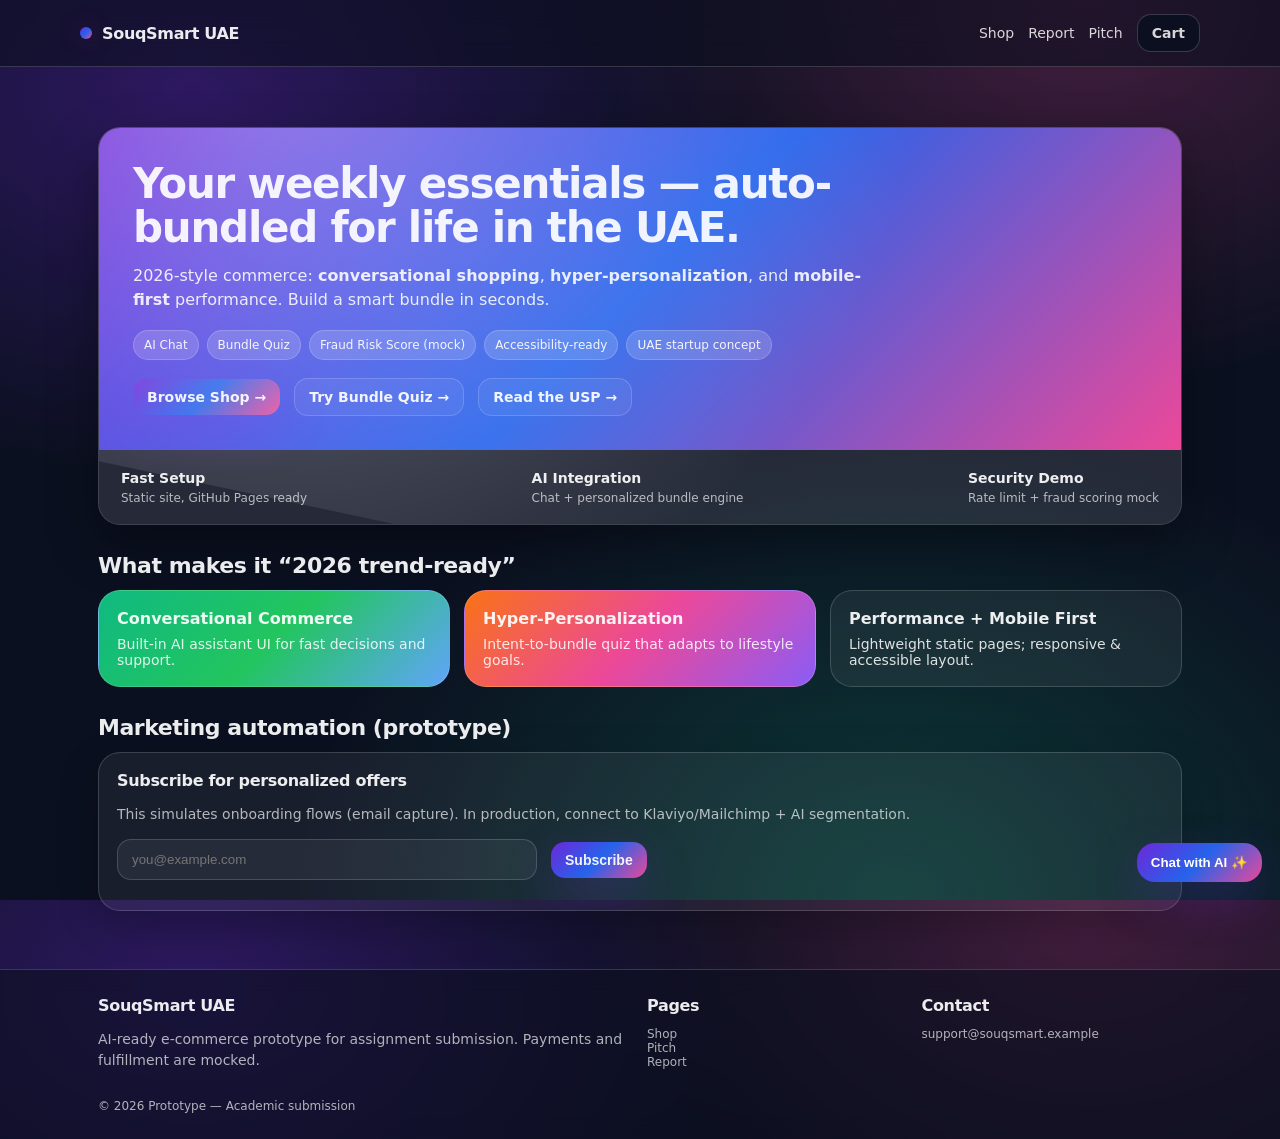
<file: index.html>
<!doctype html>
<html lang="en">
<head>
  <meta charset="utf-8" />
  <meta name="viewport" content="width=device-width,initial-scale=1" />
  <title>SouqSmart UAE — AI-ready E-commerce Prototype</title>
  <meta name="description" content="Modern, colorful, AI-ready e-commerce prototype (2026 trends) with chatbot + bundle quiz + checkout mock." />
  <link rel="stylesheet" href="assets/css/styles.css" />
</head>
<body>
  <!-- NAV -->
  <header class="nav">
    <div class="container navInner">
      <a class="brand" href="index.html" aria-label="SouqSmart Home">
        <span class="dot"></span>
        <span>SouqSmart UAE</span>
      </a>

      <nav class="navLinks" aria-label="Primary">
        <a href="products.html">Shop</a>
        <a href="report.html">Report</a>
        <a href="pitch.html">Pitch</a>
        <a class="btn btnPrimary" href="cart.html">Cart <span id="cartBadge" class="badge" style="display:none">0</span></a>
      </nav>

      <button id="burger" class="btn burger" aria-label="Open menu" aria-expanded="false">Menu</button>
    </div>

    <div id="mobileNav" class="container mobileNav" aria-label="Mobile">
      <a href="products.html">Shop</a>
      <a href="report.html">Report</a>
      <a href="pitch.html">Pitch</a>
      <a href="cart.html">Cart</a>
    </div>
  </header>

  <!-- HERO -->
  <section class="hero">
    <div class="container">
      <div class="heroCard">
        <div class="heroTop">
          <div class="heroContent">
            <h1 class="h1">Your weekly essentials — auto-bundled for life in the UAE.</h1>
            <p class="sub">
              2026-style commerce: <b>conversational shopping</b>, <b>hyper-personalization</b>, and
              <b>mobile-first</b> performance. Build a smart bundle in seconds.
            </p>
            <div class="pills" aria-label="Highlights">
              <span class="pill">AI Chat</span>
              <span class="pill">Bundle Quiz</span>
              <span class="pill">Fraud Risk Score (mock)</span>
              <span class="pill">Accessibility-ready</span>
              <span class="pill">UAE startup concept</span>
            </div>

            <div class="row" style="margin-top:18px;flex-wrap:wrap">
              <a class="btn btnGradient" href="products.html">Browse Shop →</a>
              <a class="btn" href="products.html#quiz">Try Bundle Quiz →</a>
              <a class="btn" href="pitch.html">Read the USP →</a>
            </div>
          </div>
        </div>

        <div class="heroBottom">
          <div class="kpi">
            <div>
              <strong>Fast Setup</strong><br />
              <span>Static site, GitHub Pages ready</span>
            </div>
          </div>
          <div class="kpi">
            <div>
              <strong>AI Integration</strong><br />
              <span>Chat + personalized bundle engine</span>
            </div>
          </div>
          <div class="kpi">
            <div>
              <strong>Security Demo</strong><br />
              <span>Rate limit + fraud scoring mock</span>
            </div>
          </div>
        </div>
      </div>

      <h2 class="sectionTitle">What makes it “2026 trend-ready”</h2>
      <div class="grid">
        <div class="col-4 feature featureGrad">
          <strong>Conversational Commerce</strong>
          <p>Built-in AI assistant UI for fast decisions and support.</p>
        </div>
        <div class="col-4 feature featureGrad2">
          <strong>Hyper-Personalization</strong>
          <p>Intent-to-bundle quiz that adapts to lifestyle goals.</p>
        </div>
        <div class="col-4 feature">
          <strong>Performance + Mobile First</strong>
          <p>Lightweight static pages; responsive & accessible layout.</p>
        </div>
      </div>

      <h2 class="sectionTitle">Marketing automation (prototype)</h2>
      <div class="card">
        <div class="cardPad">
          <p class="cardTitle">Subscribe for personalized offers</p>
          <p class="muted">This simulates onboarding flows (email capture). In production, connect to Klaviyo/Mailchimp + AI segmentation.</p>
          <div class="row" style="margin-top:12px;flex-wrap:wrap">
            <input id="newsEmail" class="input" style="max-width:420px" placeholder="you@example.com" aria-label="Email for newsletter" />
            <button id="newsBtn" class="btn btnGradient">Subscribe</button>
          </div>
          <p id="newsMsg" class="small" style="margin-top:10px"></p>
        </div>
      </div>
    </div>
  </section>

  <!-- CHAT WIDGET -->
  <button id="chatOpen" class="chatOpen" aria-label="Open chat" aria-expanded="false">Chat with AI ✨</button>
  <div id="chatPanel" class="chatPanel" role="dialog" aria-label="SouqSmart AI Chat">
    <div class="chatHeader">
      <strong>SouqSmart AI</strong>
      <button id="chatClose" aria-label="Close chat">Close</button>
    </div>
    <div id="chatMessages" class="chatMessages" aria-live="polite"></div>
    <div class="chatInputRow">
      <input id="chatInput" class="input" placeholder="e.g., Dubai, wellness, premium..." aria-label="Chat input" />
      <button id="chatSend" class="btn btnPrimary">Send</button>
    </div>
    <div class="small" style="padding:0 12px 12px">
      Prototype AI (rules) + security rate limit demo.
    </div>
  </div>

  <!-- FOOTER -->
  <footer class="footer">
    <div class="container grid">
      <div class="col-6">
        <p class="cardTitle">SouqSmart UAE</p>
        <p class="muted">AI-ready e-commerce prototype for assignment submission. Payments and fulfillment are mocked.</p>
      </div>
      <div class="col-3">
        <p class="cardTitle">Pages</p>
        <p class="small"><a href="products.html">Shop</a><br/><a href="pitch.html">Pitch</a><br/><a href="report.html">Report</a></p>
      </div>
      <div class="col-3">
        <p class="cardTitle">Contact</p>
        <p class="small">support@souqsmart.example</p>
      </div>
      <div class="col-12 small">© 2026 Prototype — Academic submission</div>
    </div>
  </footer>

  <script src="assets/js/products-data.js"></script>
  <script src="assets/js/app.js"></script>
  <script src="assets/js/ai.js"></script>
  <script>
    document.addEventListener("DOMContentLoaded", () => {
      initChatWidget();

      const btn = document.querySelector("#newsBtn");
      const email = document.querySelector("#newsEmail");
      const msg = document.querySelector("#newsMsg");

      btn.addEventListener("click", () => {
        const v = email.value.trim();
        if (!v.includes("@")) {
          msg.textContent = "Please enter a valid email.";
          return;
        }
        subscribeNewsletter(v);
        track("newsletter_subscribe", { email: v });
        msg.textContent = "Subscribed ✓ (prototype). In production this triggers a welcome flow.";
        email.value = "";
      });
    });
  </script>
</body>
</html>
</file>
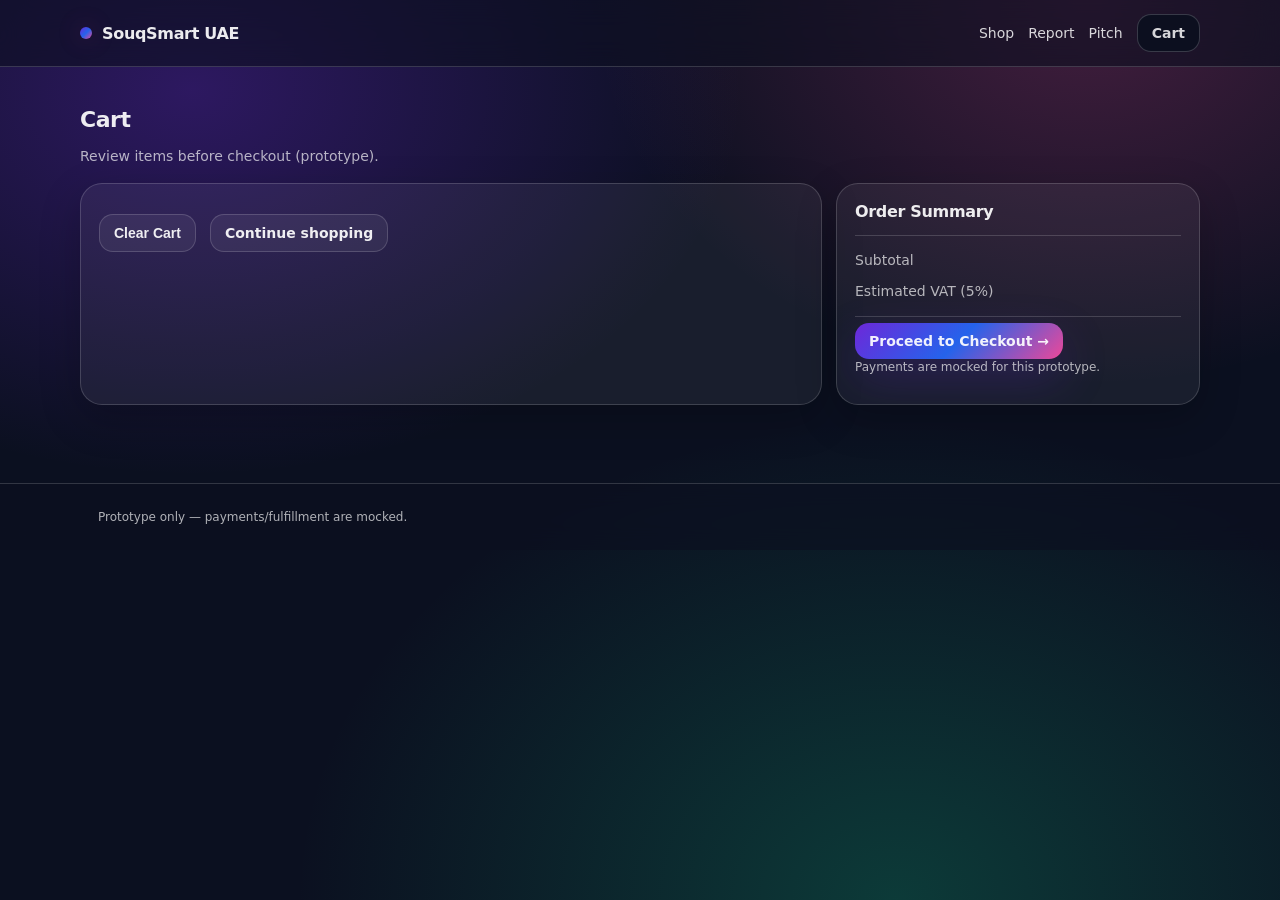
<file: cart.html>
<!doctype html>
<html lang="en">
<head>
  <meta charset="utf-8" />
  <meta name="viewport" content="width=device-width,initial-scale=1" />
  <title>Cart — SouqSmart UAE</title>
  <link rel="stylesheet" href="assets/css/styles.css" />
</head>
<body>
  <header class="nav">
    <div class="container navInner">
      <a class="brand" href="index.html"><span class="dot"></span><span>SouqSmart UAE</span></a>
      <nav class="navLinks">
        <a href="products.html">Shop</a>
        <a href="report.html">Report</a>
        <a href="pitch.html">Pitch</a>
        <a class="btn btnPrimary" href="cart.html">Cart <span id="cartBadge" class="badge" style="display:none">0</span></a>
      </nav>
      <button id="burger" class="btn burger" aria-label="Open menu" aria-expanded="false">Menu</button>
    </div>
    <div id="mobileNav" class="container mobileNav">
      <a href="products.html">Shop</a>
      <a href="report.html">Report</a>
      <a href="pitch.html">Pitch</a>
      <a href="cart.html">Cart</a>
    </div>
  </header>

  <main class="container" style="padding:22px 0 40px">
    <h1 class="sectionTitle" style="margin-top:18px">Cart</h1>
    <p class="muted">Review items before checkout (prototype).</p>

    <div class="grid" style="margin-top:16px">
      <div class="col-8 card">
        <div class="cardPad">
          <div id="cartItems"></div>
          <div class="row" style="margin-top:12px;flex-wrap:wrap">
            <button id="clearCart" class="btn">Clear Cart</button>
            <a class="btn" href="products.html">Continue shopping</a>
          </div>
        </div>
      </div>

      <div class="col-4 card">
        <div class="cardPad">
          <p class="cardTitle">Order Summary</p>
          <div class="hr"></div>
          <div class="row" style="justify-content:space-between">
            <span class="muted">Subtotal</span>
            <strong id="subTotal"></strong>
          </div>
          <div class="row" style="justify-content:space-between;margin-top:10px">
            <span class="muted">Estimated VAT (5%)</span>
            <strong id="vat"></strong>
          </div>
          <div class="hr"></div>
          <a id="checkoutBtn" class="btn btnGradient" href="checkout.html">Proceed to Checkout →</a>
          <p class="small" style="margin-top:10px">Payments are mocked for this prototype.</p>
        </div>
      </div>
    </div>
  </main>

  <footer class="footer">
    <div class="container grid">
      <div class="col-12 small">Prototype only — payments/fulfillment are mocked.</div>
    </div>
  </footer>

  <script src="assets/js/products-data.js"></script>
  <script src="assets/js/app.js"></script>
  <script>
    document.addEventListener("DOMContentLoaded", () => {
      const products = window.SOUQSMART_PRODUCTS;
      const itemsDiv = document.querySelector("#cartItems");

      function render(){
        const cart = loadCart();
        if (cart.length === 0){
          itemsDiv.innerHTML = `
            <div class="card" style="background:rgba(255,255,255,.05)">
              <div class="cardPad">
                <p class="muted">Your cart is empty.</p>
                <a class="btn btnGradient" href="products.html">Shop products →</a>
              </div>
            </div>
          `;
          $("#checkoutBtn").style.opacity = .45;
          $("#checkoutBtn").style.pointerEvents = "none";
        } else {
          $("#checkoutBtn").style.opacity = 1;
          $("#checkoutBtn").style.pointerEvents = "auto";

          itemsDiv.innerHTML = cart.map(ci => {
            const p = products.find(x=>x.id===ci.id);
            if (!p) return "";
            return `
              <div class="card" style="background:rgba(255,255,255,.05);margin-bottom:12px">
                <div class="cardPad">
                  <div class="row" style="justify-content:space-between;align-items:flex-start">
                    <div>
                      <p class="cardTitle">${p.name}</p>
                      <p class="muted">${formatAED(p.price)} × ${ci.qty}</p>
                    </div>
                    <button class="btn" data-remove="${p.id}">Remove</button>
                  </div>
                </div>
              </div>
            `;
          }).join("");

          $$$("[data-remove]").forEach(btn => {
            btn.addEventListener("click", () => {
              removeFromCart(btn.getAttribute("data-remove"));
              track("remove_from_cart", { id: btn.getAttribute("data-remove") });
              render();
            });
          });
        }

        const total = cartTotal(products);
        $("#subTotal").textContent = formatAED(total);
        $("#vat").textContent = formatAED(total * 0.05);
      }

      $("#clearCart").addEventListener("click", () => {
        clearCart();
        track("clear_cart");
        render();
      });

      render();
    });
  </script>
</body>
</html>
</file>
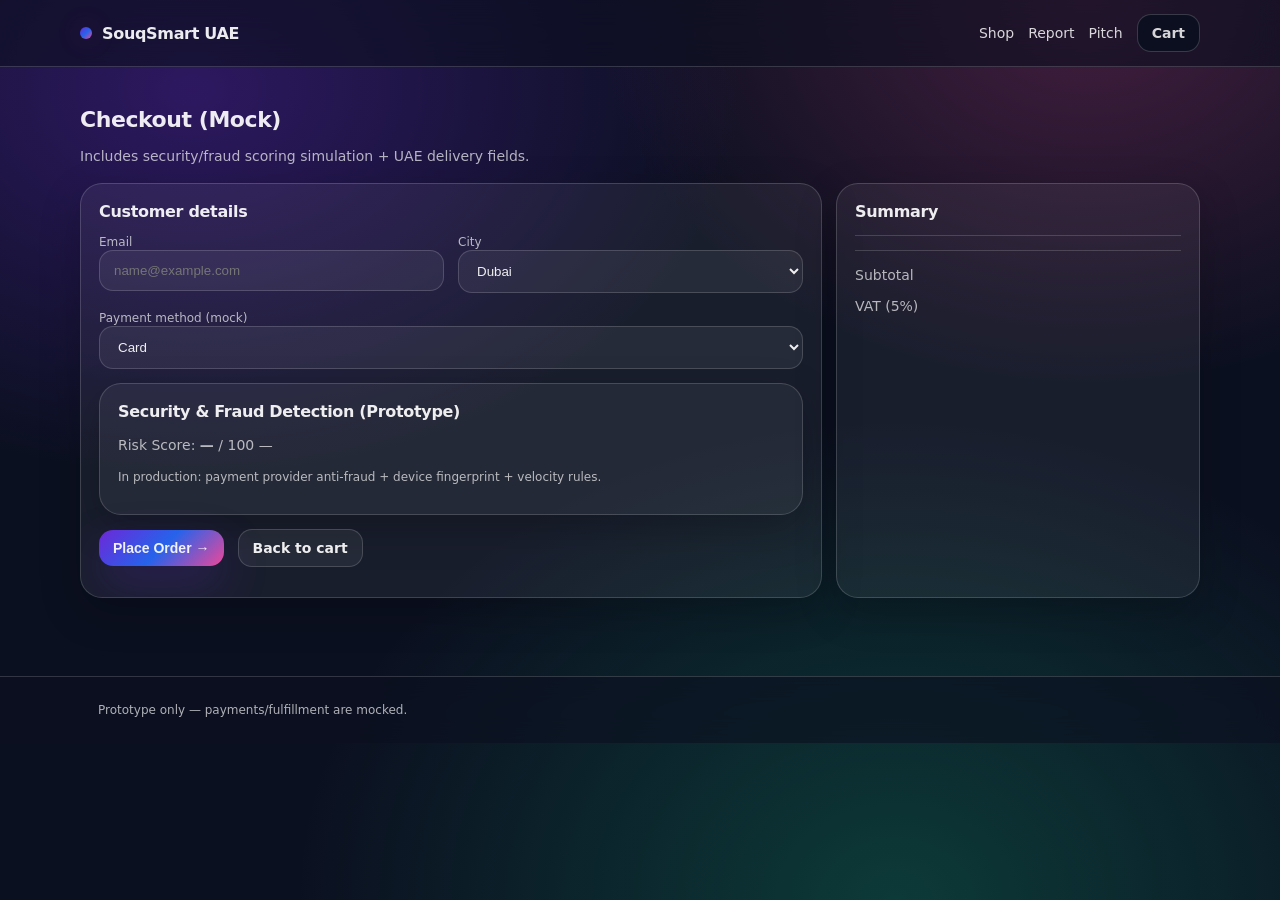
<file: checkout.html>
<!doctype html>
<html lang="en">
<head>
  <meta charset="utf-8" />
  <meta name="viewport" content="width=device-width,initial-scale=1" />
  <title>Checkout — SouqSmart UAE</title>
  <link rel="stylesheet" href="assets/css/styles.css" />
</head>
<body>
  <header class="nav">
    <div class="container navInner">
      <a class="brand" href="index.html"><span class="dot"></span><span>SouqSmart UAE</span></a>
      <nav class="navLinks">
        <a href="products.html">Shop</a>
        <a href="report.html">Report</a>
        <a href="pitch.html">Pitch</a>
        <a class="btn btnPrimary" href="cart.html">Cart <span id="cartBadge" class="badge" style="display:none">0</span></a>
      </nav>
      <button id="burger" class="btn burger" aria-label="Open menu" aria-expanded="false">Menu</button>
    </div>
    <div id="mobileNav" class="container mobileNav">
      <a href="products.html">Shop</a>
      <a href="report.html">Report</a>
      <a href="pitch.html">Pitch</a>
      <a href="cart.html">Cart</a>
    </div>
  </header>

  <main class="container" style="padding:22px 0 40px">
    <h1 class="sectionTitle" style="margin-top:18px">Checkout (Mock)</h1>
    <p class="muted">Includes security/fraud scoring simulation + UAE delivery fields.</p>

    <div class="grid" style="margin-top:16px">
      <div class="col-8 card">
        <div class="cardPad">
          <p class="cardTitle">Customer details</p>
          <div class="grid" style="margin-top:10px">
            <div class="col-6">
              <label class="small">Email</label>
              <input id="cEmail" class="input" placeholder="name@example.com" />
            </div>
            <div class="col-6">
              <label class="small">City</label>
              <select id="cCity">
                <option>Dubai</option>
                <option>Abu Dhabi</option>
                <option>Sharjah</option>
                <option>Ajman</option>
                <option>Ras Al Khaimah</option>
              </select>
            </div>
            <div class="col-12">
              <label class="small">Payment method (mock)</label>
              <select id="cPay">
                <option>Card</option>
                <option>Apple Pay</option>
                <option>Cash on Delivery</option>
              </select>
            </div>
          </div>

          <div class="card" style="margin-top:14px;background:rgba(255,255,255,.05)">
            <div class="cardPad">
              <p class="cardTitle">Security & Fraud Detection (Prototype)</p>
              <p class="muted">Risk Score: <b id="riskScore">—</b> / 100 — <span id="riskLabel"></span></p>
              <p class="small">In production: payment provider anti-fraud + device fingerprint + velocity rules.</p>
            </div>
          </div>

          <div class="row" style="margin-top:14px;flex-wrap:wrap">
            <button id="placeOrder" class="btn btnGradient">Place Order →</button>
            <a class="btn" href="cart.html">Back to cart</a>
          </div>

          <p id="orderMsg" class="small" style="margin-top:10px"></p>
        </div>
      </div>

      <div class="col-4 card">
        <div class="cardPad">
          <p class="cardTitle">Summary</p>
          <div class="hr"></div>
          <div id="summaryItems" class="small"></div>
          <div class="hr"></div>
          <div class="row" style="justify-content:space-between">
            <span class="muted">Subtotal</span><strong id="sumTotal"></strong>
          </div>
          <div class="row" style="justify-content:space-between;margin-top:10px">
            <span class="muted">VAT (5%)</span><strong id="sumVat"></strong>
          </div>
        </div>
      </div>
    </div>
  </main>

  <footer class="footer">
    <div class="container grid">
      <div class="col-12 small">Prototype only — payments/fulfillment are mocked.</div>
    </div>
  </footer>

  <script src="assets/js/products-data.js"></script>
  <script src="assets/js/app.js"></script>
  <script>
    function fraudScore({ email, city, totalAED }) {
      let score = 10;
      if (!email.includes("@")) score += 30;
      if (totalAED > 400) score += 20;
      if (city.toLowerCase().includes("dubai")) score -= 5;
      score = Math.max(0, Math.min(100, score));

      const label = score >= 60 ? "High risk — require extra verification"
        : score >= 30 ? "Medium risk — monitor"
        : "Low risk";

      return { score, label };
    }

    document.addEventListener("DOMContentLoaded", () => {
      const products = window.SOUQSMART_PRODUCTS;
      const cart = loadCart();
      if (cart.length === 0) {
        $("#orderMsg").textContent = "Cart is empty. Please add products first.";
        $("#placeOrder").disabled = true;
        $("#placeOrder").style.opacity = .5;
      }

      // summary
      $("#summaryItems").innerHTML = cart.map(ci=>{
        const p = products.find(x=>x.id===ci.id);
        if (!p) return "";
        return `<div style="display:flex;justify-content:space-between;margin-bottom:8px">
          <span>${p.name} × ${ci.qty}</span>
          <span><b>${formatAED(p.price * ci.qty)}</b></span>
        </div>`;
      }).join("");

      const total = cartTotal(products);
      $("#sumTotal").textContent = formatAED(total);
      $("#sumVat").textContent = formatAED(total * 0.05);

      function updateRisk(){
        const email = $("#cEmail").value.trim();
        const city = $("#cCity").value;
        const r = fraudScore({ email, city, totalAED: total });
        $("#riskScore").textContent = r.score;
        $("#riskLabel").textContent = r.label;
      }

      $("#cEmail").addEventListener("input", updateRisk);
      $("#cCity").addEventListener("change", updateRisk);
      updateRisk();

      $("#placeOrder").addEventListener("click", () => {
        const email = $("#cEmail").value.trim();
        if (!email.includes("@")) {
          $("#orderMsg").textContent = "Please enter a valid email to place order.";
          return;
        }
        track("place_order", { email, total });
        clearCart();
        $("#orderMsg").textContent = "Order placed ✓ (prototype). In production: email confirmation + fulfillment.";
        toast("Order placed ✓");
        setTimeout(()=>location.href="index.html", 1200);
      });
    });
  </script>
</body>
</html>
</file>
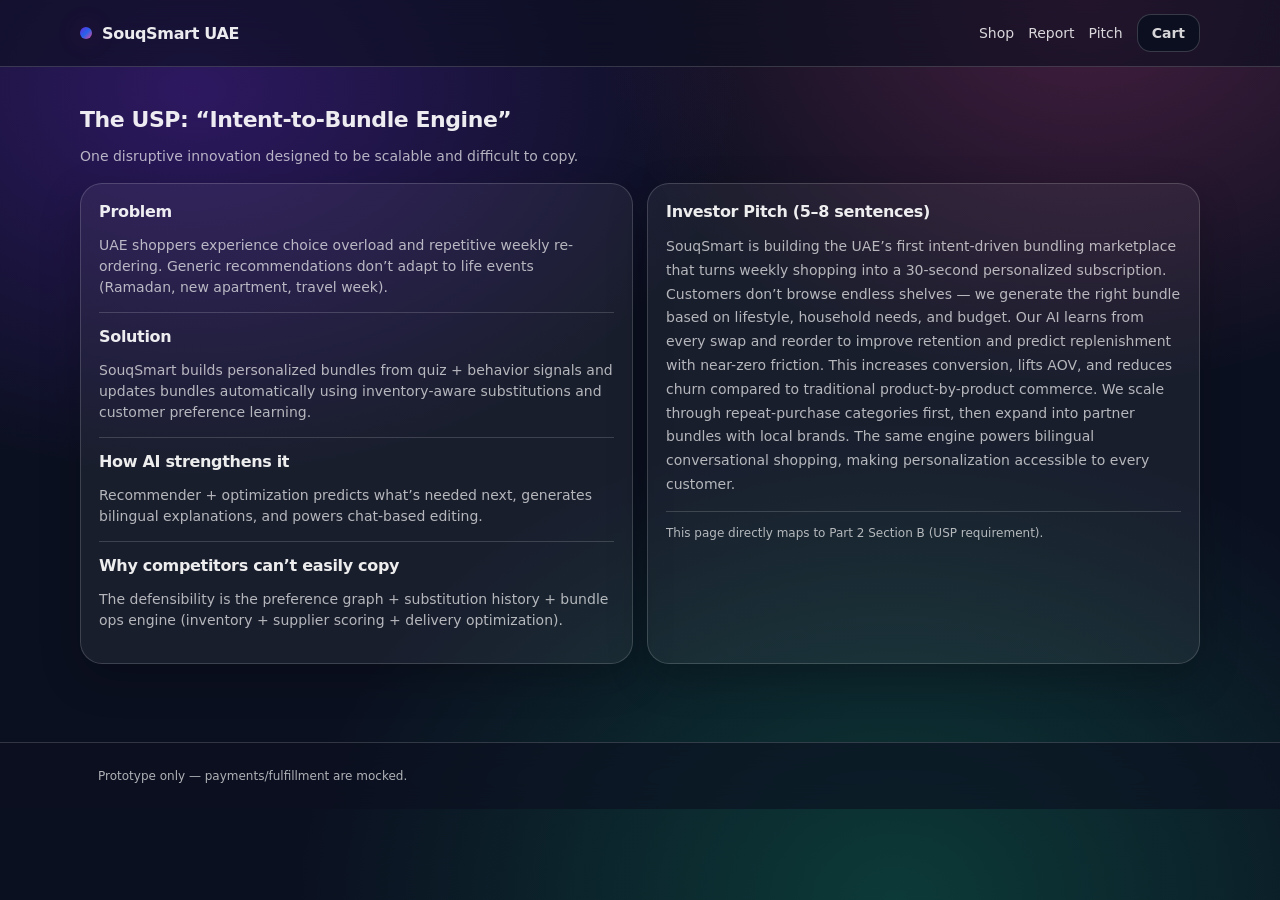
<file: pitch.html>
<!doctype html>
<html lang="en">
<head>
  <meta charset="utf-8" />
  <meta name="viewport" content="width=device-width,initial-scale=1" />
  <title>Pitch — SouqSmart UAE</title>
  <link rel="stylesheet" href="assets/css/styles.css" />
</head>
<body>
  <header class="nav">
    <div class="container navInner">
      <a class="brand" href="index.html"><span class="dot"></span><span>SouqSmart UAE</span></a>
      <nav class="navLinks">
        <a href="products.html">Shop</a>
        <a href="report.html">Report</a>
        <a href="pitch.html">Pitch</a>
        <a class="btn btnPrimary" href="cart.html">Cart <span id="cartBadge" class="badge" style="display:none">0</span></a>
      </nav>
      <button id="burger" class="btn burger" aria-label="Open menu" aria-expanded="false">Menu</button>
    </div>
    <div id="mobileNav" class="container mobileNav">
      <a href="products.html">Shop</a>
      <a href="report.html">Report</a>
      <a href="pitch.html">Pitch</a>
      <a href="cart.html">Cart</a>
    </div>
  </header>

  <main class="container" style="padding:22px 0 40px">
    <h1 class="sectionTitle" style="margin-top:18px">The USP: “Intent-to-Bundle Engine”</h1>
    <p class="muted">One disruptive innovation designed to be scalable and difficult to copy.</p>

    <div class="grid" style="margin-top:16px">
      <div class="col-6 card">
        <div class="cardPad">
          <p class="cardTitle">Problem</p>
          <p class="muted">
            UAE shoppers experience choice overload and repetitive weekly re-ordering.
            Generic recommendations don’t adapt to life events (Ramadan, new apartment, travel week).
          </p>

          <div class="hr"></div>
          <p class="cardTitle">Solution</p>
          <p class="muted">
            SouqSmart builds personalized bundles from quiz + behavior signals and updates bundles automatically
            using inventory-aware substitutions and customer preference learning.
          </p>

          <div class="hr"></div>
          <p class="cardTitle">How AI strengthens it</p>
          <p class="muted">
            Recommender + optimization predicts what’s needed next, generates bilingual explanations, and powers chat-based editing.
          </p>

          <div class="hr"></div>
          <p class="cardTitle">Why competitors can’t easily copy</p>
          <p class="muted">
            The defensibility is the preference graph + substitution history + bundle ops engine (inventory + supplier scoring + delivery optimization).
          </p>
        </div>
      </div>

      <div class="col-6 card">
        <div class="cardPad">
          <p class="cardTitle">Investor Pitch (5–8 sentences)</p>
          <p class="muted" style="line-height:1.7">
            SouqSmart is building the UAE’s first intent-driven bundling marketplace that turns weekly shopping
            into a 30-second personalized subscription. Customers don’t browse endless shelves — we generate the right
            bundle based on lifestyle, household needs, and budget. Our AI learns from every swap and reorder to improve retention
            and predict replenishment with near-zero friction. This increases conversion, lifts AOV, and reduces churn compared to
            traditional product-by-product commerce. We scale through repeat-purchase categories first, then expand into partner bundles
            with local brands. The same engine powers bilingual conversational shopping, making personalization accessible to every customer.
          </p>

          <div class="hr"></div>
          <p class="small">
            This page directly maps to Part 2 Section B (USP requirement).
          </p>
        </div>
      </div>
    </div>
  </main>

  <footer class="footer">
    <div class="container grid">
      <div class="col-12 small">Prototype only — payments/fulfillment are mocked.</div>
    </div>
  </footer>

  <script src="assets/js/app.js"></script>
</body>
</html>
</file>
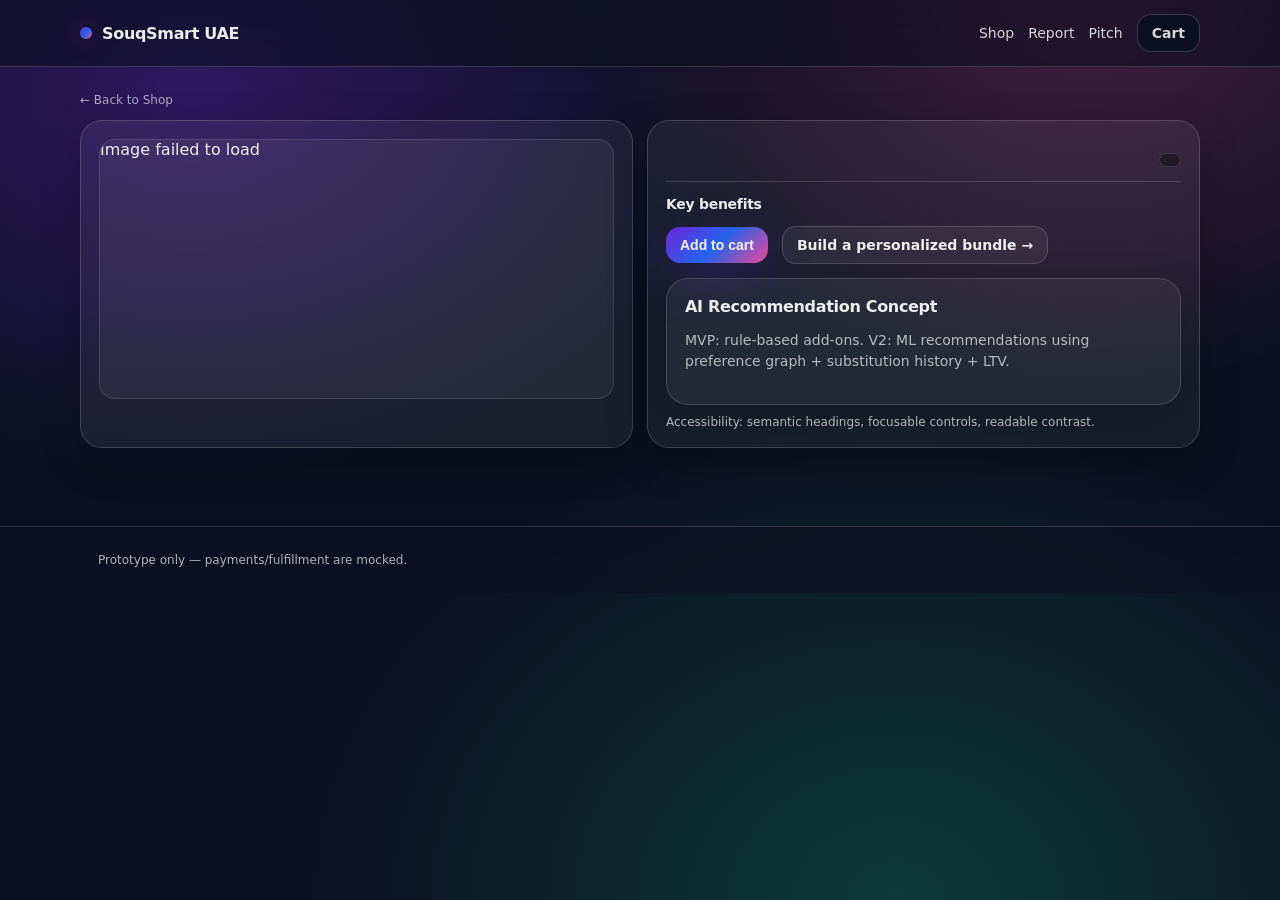
<file: product.html>
<!doctype html>
<html lang="en">
<head>
  <meta charset="utf-8" />
  <meta name="viewport" content="width=device-width,initial-scale=1" />
  <title>Product — SouqSmart UAE</title>
  <link rel="stylesheet" href="assets/css/styles.css" />
</head>
<body>
  <header class="nav">
    <div class="container navInner">
      <a class="brand" href="index.html"><span class="dot"></span><span>SouqSmart UAE</span></a>
      <nav class="navLinks">
        <a href="products.html">Shop</a>
        <a href="report.html">Report</a>
        <a href="pitch.html">Pitch</a>
        <a class="btn btnPrimary" href="cart.html">Cart <span id="cartBadge" class="badge" style="display:none">0</span></a>
      </nav>
      <button id="burger" class="btn burger" aria-label="Open menu" aria-expanded="false">Menu</button>
    </div>
    <div id="mobileNav" class="container mobileNav">
      <a href="products.html">Shop</a>
      <a href="report.html">Report</a>
      <a href="pitch.html">Pitch</a>
      <a href="cart.html">Cart</a>
    </div>
  </header>

  <main class="container" style="padding:22px 0 40px">
    <a class="small" href="products.html" style="opacity:.9">← Back to Shop</a>

    <div class="grid" style="margin-top:12px">
      <div class="col-6 card">
        <div class="cardPad">
          <!-- ✅ IMAGE FIXED -->
          <div class="productImg" style="height:260px; overflow:hidden">
            <img
              id="pImage"
              src=""
              alt=""
              style="width:100%;height:100%;object-fit:cover;display:block"
              onerror="this.style.display='none'; this.parentElement.textContent='Image failed to load';"
            />
          </div>

          <div id="pTags" class="tagRow"></div>
        </div>
      </div>

      <div class="col-6 card">
        <div class="cardPad">
          <h1 id="pName" class="cardTitle" style="font-size:26px;margin:0"></h1>
          <p id="pDesc" class="muted" style="margin-top:10px"></p>

          <div class="row" style="margin-top:12px;justify-content:space-between;flex-wrap:wrap">
            <strong id="pPrice"></strong>
            <span id="pDelivery" class="tag"></span>
          </div>

          <div class="hr"></div>
          <p class="cardTitle" style="font-size:14px">Key benefits</p>
          <ul id="pBullets" class="muted" style="padding-left:18px;margin:10px 0 0"></ul>

          <div class="row" style="margin-top:14px;flex-wrap:wrap">
            <button id="addBtn" class="btn btnGradient">Add to cart</button>
            <a class="btn" href="products.html#quiz">Build a personalized bundle →</a>
          </div>

          <div class="card" style="margin-top:14px;background:rgba(255,255,255,.05)">
            <div class="cardPad">
              <p class="cardTitle">AI Recommendation Concept</p>
              <p class="muted">
                MVP: rule-based add-ons. V2: ML recommendations using preference graph + substitution history + LTV.
              </p>
            </div>
          </div>

          <div class="small" style="margin-top:10px">
            Accessibility: semantic headings, focusable controls, readable contrast.
          </div>
        </div>
      </div>
    </div>
  </main>

  <footer class="footer">
    <div class="container grid">
      <div class="col-12 small">Prototype only — payments/fulfillment are mocked.</div>
    </div>
  </footer>

  <script src="assets/js/products-data.js"></script>
  <script src="assets/js/app.js"></script>
  <script>
    document.addEventListener("DOMContentLoaded", () => {
      const id = getParam("id");
      const products = window.SOUQSMART_PRODUCTS;
      const p = products.find(x => x.id === id) || products[0];

      $("#pName").textContent = p.name;
      $("#pDesc").textContent = p.description;
      $("#pPrice").textContent = formatAED(p.price);
      $("#pDelivery").textContent = p.delivery;

      // ✅ NEW: show image on page load
      const img = document.getElementById("pImage");
      img.src = p.image;
      img.alt = p.name;

      $("#pBullets").innerHTML = p.bullets.map(b=>`<li>${b}</li>`).join("");
      $("#pTags").innerHTML = `
        ${p.tags.map(t=>`<span class="tag">${t}</span>`).join("")}
        <span class="tag tagAI">AI: ${p.aiHint}</span>
      `;

      $("#addBtn").addEventListener("click", () => {
        addToCart(p.id, 1);
        track("add_to_cart", { id: p.id });
      });

      track("view_product", { id: p.id });
    });
  </script>
</body>
</html>
</file>
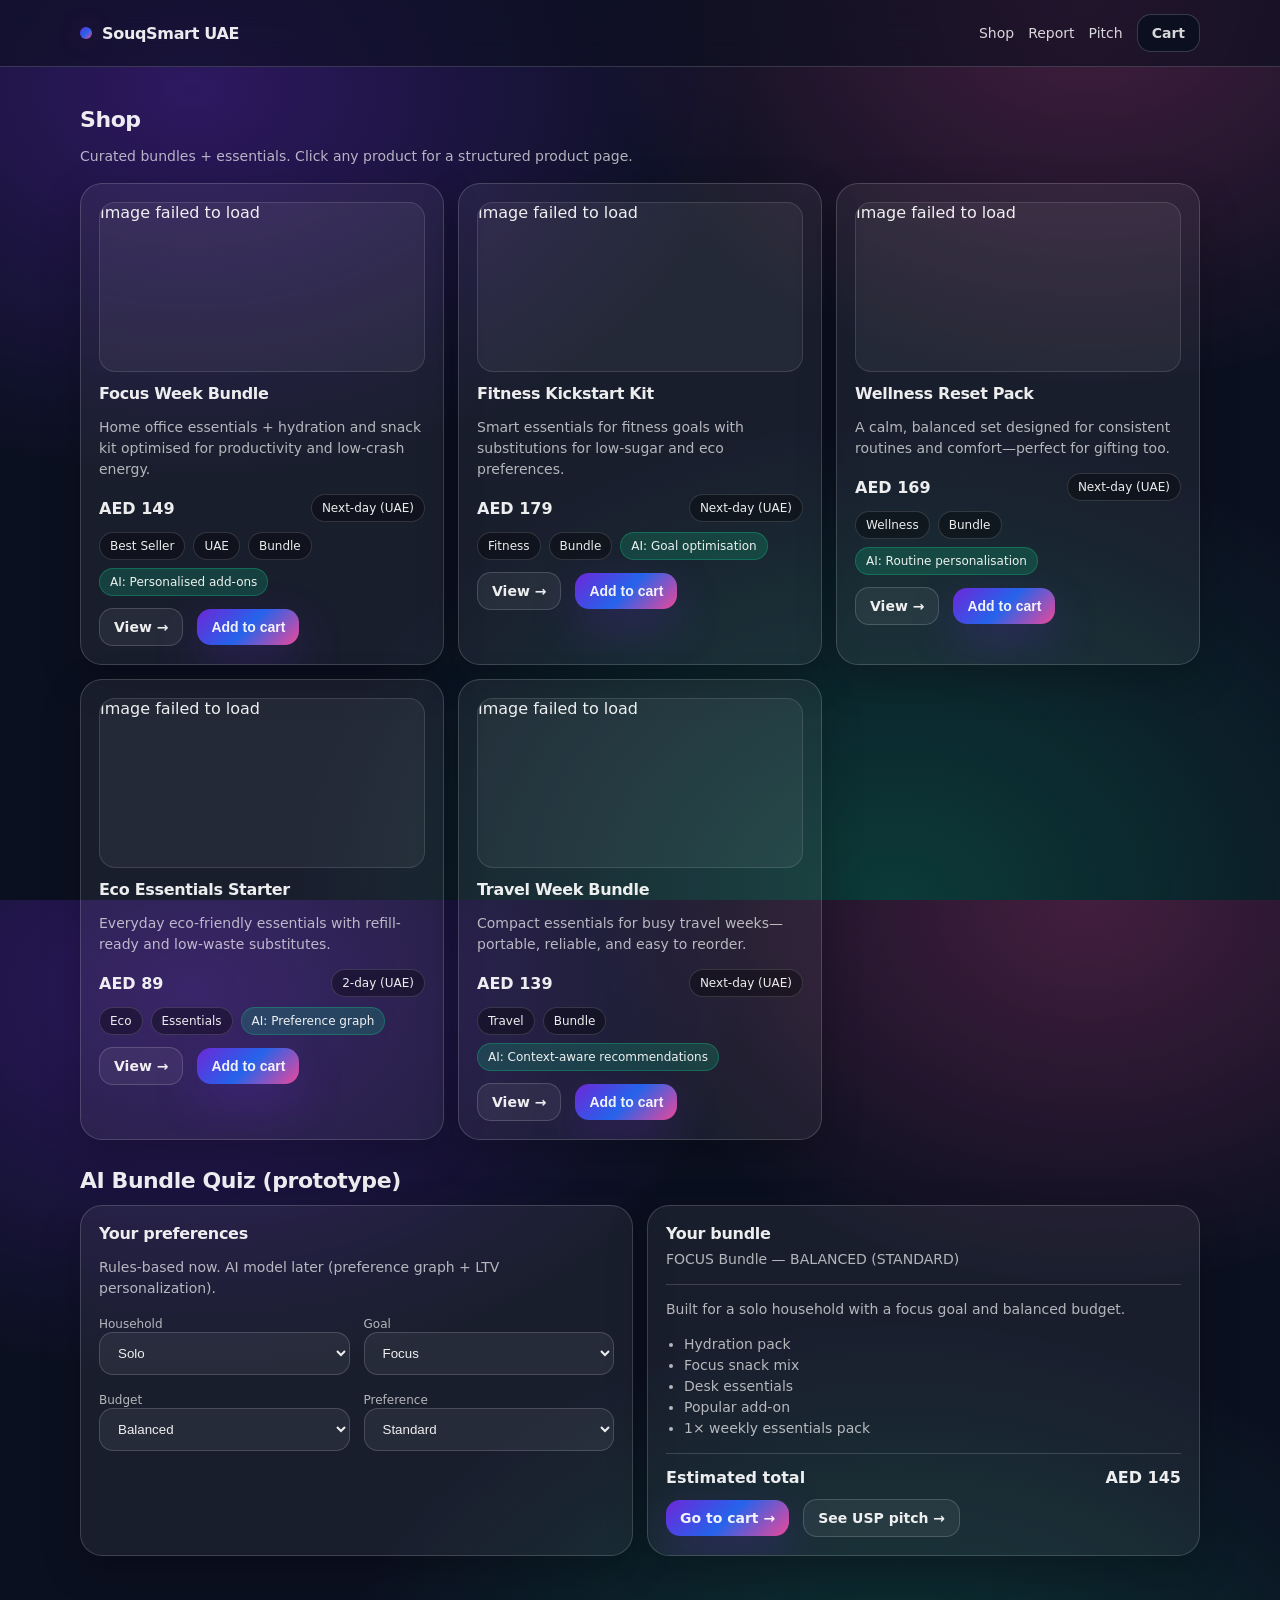
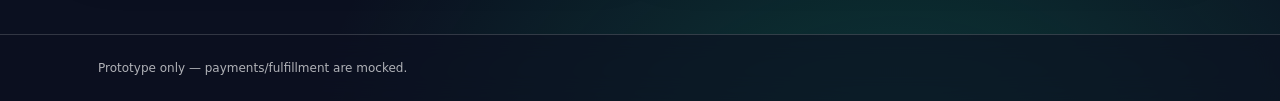
<file: products.html>
<!doctype html>
<html lang="en">
<head>
  <meta charset="utf-8" />
  <meta name="viewport" content="width=device-width,initial-scale=1" />
  <title>Shop — SouqSmart UAE</title>
  <link rel="stylesheet" href="assets/css/styles.css" />
</head>
<body>
  <header class="nav">
    <div class="container navInner">
      <a class="brand" href="index.html"><span class="dot"></span><span>SouqSmart UAE</span></a>
      <nav class="navLinks" aria-label="Primary">
        <a href="products.html">Shop</a>
        <a href="report.html">Report</a>
        <a href="pitch.html">Pitch</a>
        <a class="btn btnPrimary" href="cart.html">Cart <span id="cartBadge" class="badge" style="display:none">0</span></a>
      </nav>
      <button id="burger" class="btn burger" aria-label="Open menu" aria-expanded="false">Menu</button>
    </div>
    <div id="mobileNav" class="container mobileNav">
      <a href="products.html">Shop</a>
      <a href="report.html">Report</a>
      <a href="pitch.html">Pitch</a>
      <a href="cart.html">Cart</a>
    </div>
  </header>

  <main class="container" style="padding:22px 0 40px">
    <h1 class="sectionTitle" style="margin-top:18px">Shop</h1>
    <p class="muted">Curated bundles + essentials. Click any product for a structured product page.</p>

    <div id="productsGrid" class="productGrid" style="margin-top:16px"></div>

    <h2 id="quiz" class="sectionTitle">AI Bundle Quiz (prototype)</h2>
    <div class="grid">
      <div class="col-6 card">
        <div class="cardPad">
          <p class="cardTitle">Your preferences</p>
          <p class="muted">Rules-based now. AI model later (preference graph + LTV personalization).</p>

          <div class="grid" style="margin-top:12px">
            <div class="col-6">
              <label class="small">Household</label>
              <select id="qHousehold">
                <option value="solo">Solo</option>
                <option value="couple">Couple</option>
                <option value="family">Family</option>
              </select>
            </div>
            <div class="col-6">
              <label class="small">Goal</label>
              <select id="qGoal">
                <option value="focus">Focus</option>
                <option value="fitness">Fitness</option>
                <option value="wellness">Wellness</option>
                <option value="travel">Travel week</option>
              </select>
            </div>
            <div class="col-6">
              <label class="small">Budget</label>
              <select id="qBudget">
                <option value="value">Value</option>
                <option value="balanced" selected>Balanced</option>
                <option value="premium">Premium</option>
              </select>
            </div>
            <div class="col-6">
              <label class="small">Preference</label>
              <select id="qPref">
                <option value="standard" selected>Standard</option>
                <option value="eco">Eco-friendly</option>
                <option value="low_sugar">Low sugar</option>
              </select>
            </div>
          </div>
        </div>
      </div>

      <div class="col-6 card">
        <div class="cardPad">
          <p class="cardTitle">Your bundle</p>
          <p id="bundleName" class="muted" style="margin-top:6px"></p>
          <div class="hr"></div>
          <p id="bundleReason" class="muted"></p>
          <ul id="bundleItems" class="muted" style="margin:10px 0 0; padding-left:18px"></ul>
          <div class="hr"></div>
          <div class="row" style="justify-content:space-between">
            <strong>Estimated total</strong>
            <strong id="bundleTotal"></strong>
          </div>
          <div class="row" style="margin-top:12px; flex-wrap:wrap">
            <a class="btn btnGradient" href="cart.html">Go to cart →</a>
            <a class="btn" href="pitch.html">See USP pitch →</a>
          </div>
        </div>
      </div>
    </div>
  </main>

  <footer class="footer">
    <div class="container grid">
      <div class="col-12 small">Prototype only — payments/fulfillment are mocked.</div>
    </div>
  </footer>

  <script src="assets/js/products-data.js"></script>
  <script src="assets/js/app.js"></script>
  <script src="assets/js/ai.js"></script>
  <script>
    document.addEventListener("DOMContentLoaded", () => {
      const products = window.SOUQSMART_PRODUCTS;

      const grid = document.querySelector("#productsGrid");
      grid.innerHTML = products.map(p => `
        <div class="productCard card">
          <div class="cardPad">
            <!-- ✅ IMAGE ADDED -->
            <div class="productImg" style="height:170px; overflow:hidden">
              <img
                src="${p.image}"
                alt="${p.name}"
                loading="lazy"
                style="width:100%;height:100%;object-fit:cover;display:block"
                onerror="this.style.display='none'; this.parentElement.textContent='Image failed to load';"
              />
            </div>

            <div style="margin-top:12px">
              <p class="cardTitle">${p.name}</p>
              <p class="muted">${p.description}</p>

              <div class="row" style="justify-content:space-between;margin-top:10px">
                <strong>${formatAED(p.price)}</strong>
                <span class="tag">${p.delivery}</span>
              </div>

              <div class="tagRow">
                ${p.tags.slice(0,3).map(t=>`<span class="tag">${t}</span>`).join("")}
                <span class="tag tagAI">AI: ${p.aiHint}</span>
              </div>

              <div class="row" style="margin-top:12px;flex-wrap:wrap">
                <a class="btn" href="product.html?id=${encodeURIComponent(p.id)}">View →</a>
                <button class="btn btnGradient" data-add="${p.id}">Add to cart</button>
              </div>
            </div>
          </div>
        </div>
      `).join("");

      $$$("[data-add]").forEach(btn => {
        btn.addEventListener("click", () => {
          addToCart(btn.getAttribute("data-add"), 1);
          track("add_to_cart", { id: btn.getAttribute("data-add") });
        });
      });

      // Quiz
      const qHouse = document.querySelector("#qHousehold");
      const qGoal = document.querySelector("#qGoal");
      const qBudget = document.querySelector("#qBudget");
      const qPref = document.querySelector("#qPref");

      function updateBundle(){
        const state = {
          household: qHouse.value,
          goal: qGoal.value,
          budget: qBudget.value,
          preference: qPref.value
        };
        const bundle = buildBundleFromQuiz(state);
        document.querySelector("#bundleName").textContent = bundle.name;
        document.querySelector("#bundleReason").textContent = bundle.reason;
        document.querySelector("#bundleItems").innerHTML = bundle.items.map(x=>`<li>${x}</li>`).join("");
        document.querySelector("#bundleTotal").textContent = formatAED(bundle.estimatedAED);
        track("bundle_quiz_update", state);
      }
      [qHouse,qGoal,qBudget,qPref].forEach(el => el.addEventListener("change", updateBundle));
      updateBundle();
    });
  </script>
</body>
</html>
</file>
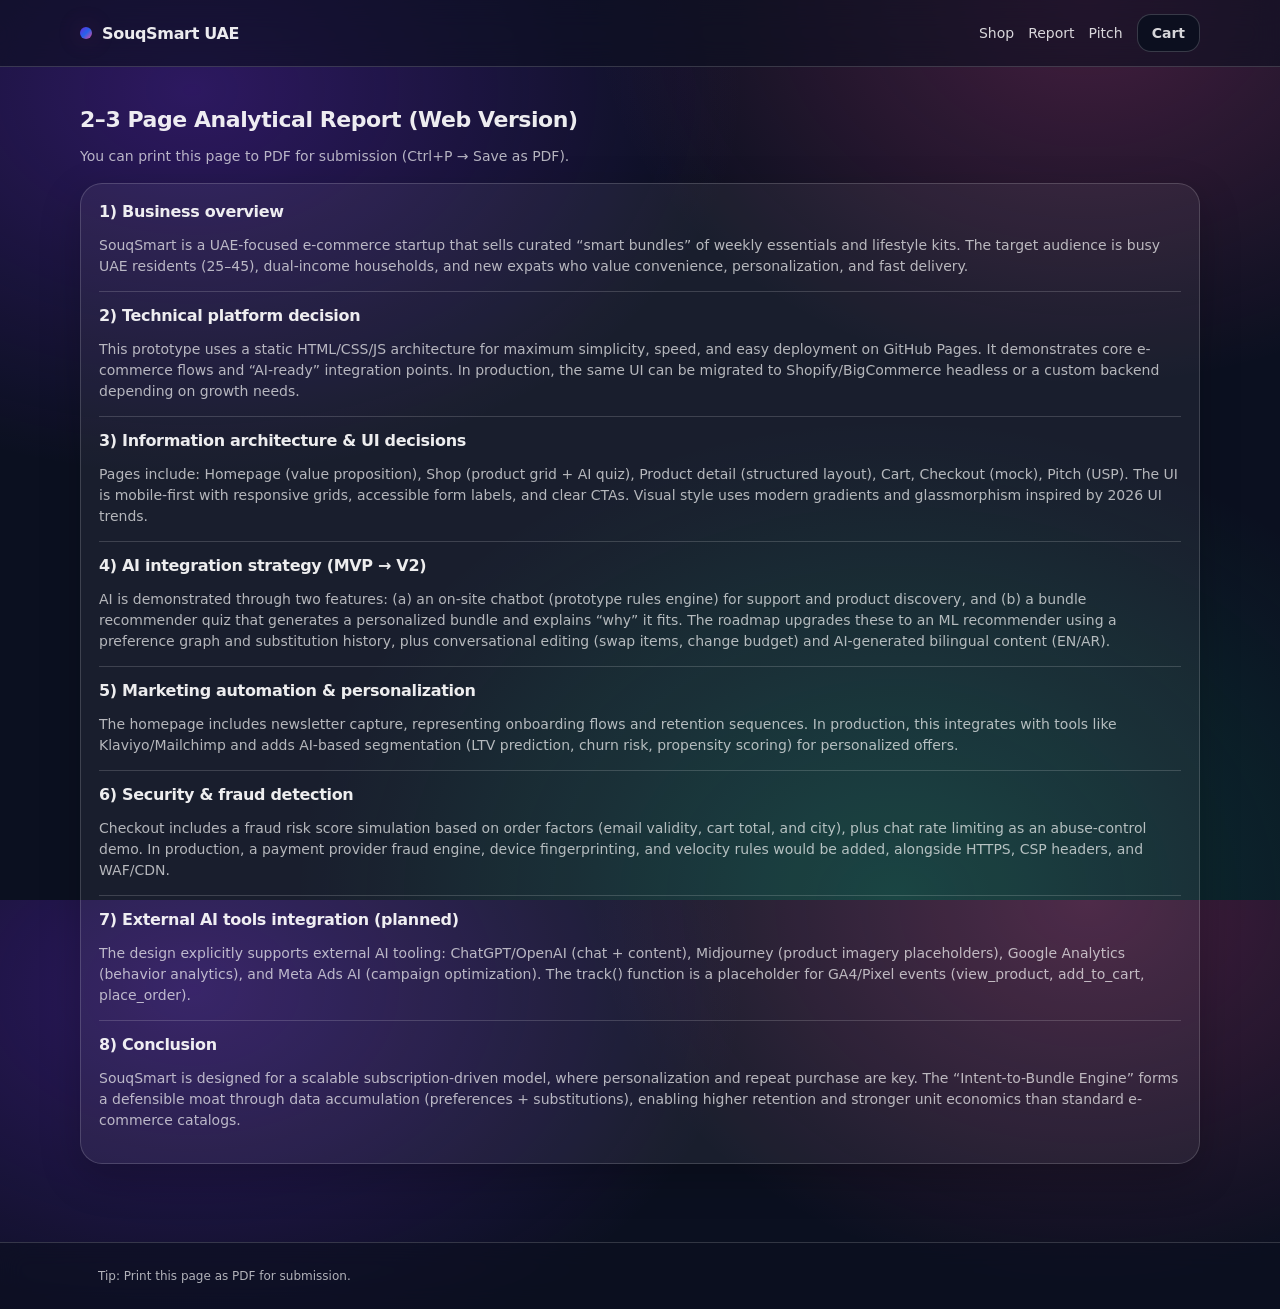
<file: report.html>
<!doctype html>
<html lang="en">
<head>
  <meta charset="utf-8" />
  <meta name="viewport" content="width=device-width,initial-scale=1" />
  <title>Analytical Report — SouqSmart UAE</title>
  <link rel="stylesheet" href="assets/css/styles.css" />
</head>
<body>
  <header class="nav">
    <div class="container navInner">
      <a class="brand" href="index.html"><span class="dot"></span><span>SouqSmart UAE</span></a>
      <nav class="navLinks">
        <a href="products.html">Shop</a>
        <a href="report.html">Report</a>
        <a href="pitch.html">Pitch</a>
        <a class="btn btnPrimary" href="cart.html">Cart <span id="cartBadge" class="badge" style="display:none">0</span></a>
      </nav>
      <button id="burger" class="btn burger" aria-label="Open menu" aria-expanded="false">Menu</button>
    </div>
    <div id="mobileNav" class="container mobileNav">
      <a href="products.html">Shop</a>
      <a href="report.html">Report</a>
      <a href="pitch.html">Pitch</a>
      <a href="cart.html">Cart</a>
    </div>
  </header>

  <main class="container" style="padding:22px 0 40px">
    <h1 class="sectionTitle" style="margin-top:18px">2–3 Page Analytical Report (Web Version)</h1>
    <p class="muted">You can print this page to PDF for submission (Ctrl+P → Save as PDF).</p>

    <div class="card" style="margin-top:16px">
      <div class="cardPad">
        <p class="cardTitle">1) Business overview</p>
        <p class="muted">
          SouqSmart is a UAE-focused e-commerce startup that sells curated “smart bundles” of weekly essentials
          and lifestyle kits. The target audience is busy UAE residents (25–45), dual-income households,
          and new expats who value convenience, personalization, and fast delivery.
        </p>

        <div class="hr"></div>
        <p class="cardTitle">2) Technical platform decision</p>
        <p class="muted">
          This prototype uses a static HTML/CSS/JS architecture for maximum simplicity, speed, and easy deployment
          on GitHub Pages. It demonstrates core e-commerce flows and “AI-ready” integration points.
          In production, the same UI can be migrated to Shopify/BigCommerce headless or a custom backend
          depending on growth needs.
        </p>

        <div class="hr"></div>
        <p class="cardTitle">3) Information architecture & UI decisions</p>
        <p class="muted">
          Pages include: Homepage (value proposition), Shop (product grid + AI quiz), Product detail (structured layout),
          Cart, Checkout (mock), Pitch (USP). The UI is mobile-first with responsive grids, accessible form labels,
          and clear CTAs. Visual style uses modern gradients and glassmorphism inspired by 2026 UI trends.
        </p>

        <div class="hr"></div>
        <p class="cardTitle">4) AI integration strategy (MVP → V2)</p>
        <p class="muted">
          AI is demonstrated through two features: (a) an on-site chatbot (prototype rules engine) for support and product discovery,
          and (b) a bundle recommender quiz that generates a personalized bundle and explains “why” it fits.
          The roadmap upgrades these to an ML recommender using a preference graph and substitution history, plus conversational editing
          (swap items, change budget) and AI-generated bilingual content (EN/AR).
        </p>

        <div class="hr"></div>
        <p class="cardTitle">5) Marketing automation & personalization</p>
        <p class="muted">
          The homepage includes newsletter capture, representing onboarding flows and retention sequences.
          In production, this integrates with tools like Klaviyo/Mailchimp and adds AI-based segmentation
          (LTV prediction, churn risk, propensity scoring) for personalized offers.
        </p>

        <div class="hr"></div>
        <p class="cardTitle">6) Security & fraud detection</p>
        <p class="muted">
          Checkout includes a fraud risk score simulation based on order factors (email validity, cart total, and city),
          plus chat rate limiting as an abuse-control demo. In production, a payment provider fraud engine,
          device fingerprinting, and velocity rules would be added, alongside HTTPS, CSP headers, and WAF/CDN.
        </p>

        <div class="hr"></div>
        <p class="cardTitle">7) External AI tools integration (planned)</p>
        <p class="muted">
          The design explicitly supports external AI tooling: ChatGPT/OpenAI (chat + content), Midjourney (product imagery placeholders),
          Google Analytics (behavior analytics), and Meta Ads AI (campaign optimization). The track() function is a placeholder
          for GA4/Pixel events (view_product, add_to_cart, place_order).
        </p>

        <div class="hr"></div>
        <p class="cardTitle">8) Conclusion</p>
        <p class="muted">
          SouqSmart is designed for a scalable subscription-driven model, where personalization and repeat purchase are key.
          The “Intent-to-Bundle Engine” forms a defensible moat through data accumulation (preferences + substitutions),
          enabling higher retention and stronger unit economics than standard e-commerce catalogs.
        </p>
      </div>
    </div>
  </main>

  <footer class="footer">
    <div class="container grid">
      <div class="col-12 small">Tip: Print this page as PDF for submission.</div>
    </div>
  </footer>

  <script src="assets/js/app.js"></script>
</body>
</html>
</file>
<file: assets/css/styles.css>
/* assets/css/styles.css */

/* =========================
   THEME
   ========================= */
:root{
  --bg: #0b1020;
  --card: rgba(255,255,255,.08);
  --card2: rgba(255,255,255,.12);
  --text: rgba(255,255,255,.92);
  --muted: rgba(255,255,255,.68);
  --border: rgba(255,255,255,.16);

  --g1: linear-gradient(135deg,#6d28d9,#2563eb,#ec4899);
  --g2: linear-gradient(135deg,#10b981,#22c55e,#60a5fa);
  --g3: linear-gradient(135deg,#f97316,#ec4899,#8b5cf6);

  --shadow: 0 20px 50px rgba(0,0,0,.35);
  --radius: 22px;
  --radius2: 16px;
  --max: 1120px;
}

*{box-sizing:border-box}
html,body{height:100%}

body{
  margin:0;
  font-family: ui-sans-serif, system-ui, -apple-system, Segoe UI, Roboto, Helvetica, Arial;
  color: var(--text);
  background:
    radial-gradient(1000px 700px at 15% 10%, rgba(109,40,217,.35), transparent 55%),
    radial-gradient(900px 700px at 85% 0%, rgba(236,72,153,.25), transparent 55%),
    radial-gradient(1000px 800px at 70% 100%, rgba(16,185,129,.25), transparent 60%),
    var(--bg);
  overflow-x:hidden;
}

a{color:inherit;text-decoration:none}
.container{max-width:var(--max);margin:0 auto;padding:0 18px}
.row{display:flex;gap:14px;align-items:center}
.stack{display:flex;flex-direction:column;gap:14px}

/* =========================
   NAV
   ========================= */
.nav{
  position:sticky;top:0;z-index:1000;
  backdrop-filter: blur(14px);
  background: rgba(12,16,32,.6);
  border-bottom:1px solid var(--border);
}
.navInner{
  display:flex;align-items:center;justify-content:space-between;
  padding:14px 0;
}
.brand{
  display:flex;align-items:center;gap:10px;font-weight:700;
  letter-spacing:-0.02em;
}
.dot{
  width:12px;height:12px;border-radius:999px;background:var(--g1);
  box-shadow: 0 0 25px rgba(236,72,153,.25);
}
.navLinks{display:flex;gap:14px;align-items:center}
.navLinks a{opacity:.9;font-size:14px}
.navLinks a:hover{opacity:1;text-decoration:underline}

.badge{
  display:inline-flex;align-items:center;justify-content:center;
  min-width:20px;height:20px;border-radius:999px;
  background:#111827;border:1px solid rgba(255,255,255,.18);
  font-size:12px;padding:0 6px;
}

.btn{
  border:1px solid var(--border);
  background: rgba(255,255,255,.06);
  color: var(--text);
  padding:10px 14px;border-radius:14px;
  font-weight:600;font-size:14px;
  transition:.2s;cursor:pointer;
}
.btn:hover{transform:translateY(-1px);background: rgba(255,255,255,.10)}
.btnPrimary{
  background: #0b0f1f;
  border:1px solid rgba(255,255,255,.20);
}
.btnGradient{
  background: var(--g1);
  border: none;
  box-shadow: 0 18px 45px rgba(109,40,217,.25);
}
.btnGradient:hover{opacity:.95}

.burger{display:none}
.mobileNav{
  display:none;
  border-top:1px solid var(--border);
  padding:12px 0;
}
.mobileNav.open{display:block}
.mobileNav a{display:block;padding:10px 0;opacity:.9}

/* =========================
   HERO
   ========================= */
.hero{
  padding:60px 0 20px;
  position:relative;
}
.heroCard{
  border-radius: var(--radius);
  background: rgba(255,255,255,.06);
  border: 1px solid var(--border);
  box-shadow: var(--shadow);
  overflow:hidden;
}
.heroTop{
  padding:34px;
  background: var(--g1);
  position:relative;
}
.heroTop::after{
  content:"";
  position:absolute;inset:-120px;
  background: radial-gradient(circle at 20% 20%, rgba(255,255,255,.35), transparent 55%);
  transform:rotate(12deg);
}
.heroContent{position:relative;max-width:760px}
.h1{
  font-size:42px;line-height:1.05;margin:0;
  letter-spacing:-0.03em;
}
.sub{
  margin:14px 0 0;color: rgba(255,255,255,.88);
  font-size:16px;line-height:1.5;
}
.pills{display:flex;flex-wrap:wrap;gap:8px;margin-top:18px}
.pill{
  padding:7px 10px;border-radius:999px;
  background: rgba(255,255,255,.16);
  border:1px solid rgba(255,255,255,.18);
  font-size:12px;
}
.heroBottom{
  padding:18px 22px;
  background: rgba(255,255,255,.05);
  display:flex;flex-wrap:wrap;gap:10px;align-items:center;justify-content:space-between;
}
.kpi{display:flex;gap:12px;align-items:center}
.kpi strong{font-size:14px}
.kpi span{font-size:12px;color:var(--muted)}

/* =========================
   GRID (FIXED + COMPLETE)
   ========================= */
.grid{
  display:grid;
  grid-template-columns: repeat(12, 1fr);
  gap:14px;
}

.col-1{grid-column: span 1}
.col-2{grid-column: span 2}
.col-3{grid-column: span 3}
.col-4{grid-column: span 4}
.col-5{grid-column: span 5}
.col-6{grid-column: span 6}
.col-7{grid-column: span 7}
.col-8{grid-column: span 8}
.col-9{grid-column: span 9}
.col-10{grid-column: span 10}
.col-11{grid-column: span 11}
.col-12{grid-column: span 12}

/* =========================
   CARDS / SECTIONS
   ========================= */
.card{
  border-radius: var(--radius);
  background: rgba(255,255,255,.06);
  border:1px solid var(--border);
  box-shadow: 0 14px 40px rgba(0,0,0,.22);
  overflow:hidden;
}
.cardPad{padding:18px}
.cardTitle{margin:0;font-weight:700;letter-spacing:-0.02em}
.muted{color:var(--muted);font-size:14px;line-height:1.5}
.sectionTitle{margin:28px 0 12px;font-size:22px;letter-spacing:-0.02em}

.feature{
  padding:18px;border-radius: var(--radius);
  background: rgba(255,255,255,.06);
  border:1px solid var(--border);
}
.featureGrad{background:var(--g2)}
.featureGrad2{background:var(--g3)}
.feature strong{display:block;font-size:16px}
.feature p{margin:8px 0 0;color:rgba(255,255,255,.86);font-size:14px}

/* =========================
   PRODUCTS (UPDATED FOR IMAGES)
   ========================= */
.productGrid{display:grid;grid-template-columns:repeat(12,1fr);gap:14px}
.productCard{grid-column:span 4}

.productImg{
  height:170px;
  border-radius: var(--radius2);
  border:1px solid rgba(255,255,255,.12);   /* ✅ solid border (no dashed) */
  background: rgba(255,255,255,.05);
  overflow:hidden;                           /* ✅ ensures image stays inside */
  position:relative;
}

/* ✅ image fit + smooth hover */
.productImg img{
  width:100%;
  height:100%;
  object-fit:cover;
  display:block;
  border-radius: var(--radius2);
  transform: scale(1);
  transition: transform .25s ease;
}

/* ✅ subtle zoom on card hover */
.productCard:hover .productImg img{
  transform: scale(1.03);
}

.tagRow{display:flex;flex-wrap:wrap;gap:8px;margin-top:10px}
.tag{
  font-size:12px;padding:6px 10px;border-radius:999px;
  background: rgba(0,0,0,.35);
  border:1px solid rgba(255,255,255,.14);
}
.tagAI{background: rgba(16,185,129,.22); border-color: rgba(16,185,129,.35) }

.hr{height:1px;background:var(--border);margin:14px 0}

/* =========================
   FORMS
   ========================= */
.input, select, textarea{
  width:100%;
  padding:12px 14px;
  border-radius: 14px;
  background: rgba(255,255,255,.06);
  border:1px solid var(--border);
  color: var(--text);
  outline:none;
}
.input:focus, select:focus, textarea:focus{
  box-shadow: 0 0 0 3px rgba(99,102,241,.25);
  border-color: rgba(99,102,241,.55);
}

/* =========================
   FOOTER
   ========================= */
.footer{
  margin-top:38px;
  border-top:1px solid var(--border);
  background: rgba(12,16,32,.6);
  backdrop-filter: blur(12px);
  padding:26px 0;
}
.small{font-size:12px;color:var(--muted)}

/* =========================
   TOAST
   ========================= */
.toast{
  position:fixed;left:50%;bottom:22px;transform:translateX(-50%) translateY(18px);
  background: rgba(0,0,0,.70);
  color:white;
  border:1px solid rgba(255,255,255,.18);
  border-radius: 14px;
  padding:10px 14px;
  opacity:0; transition:.22s;
  z-index:9999;
}
.toast.show{opacity:1;transform:translateX(-50%) translateY(0)}

/* =========================
   CHAT WIDGET
   ========================= */
.chatOpen{
  position:fixed;right:18px;bottom:18px;z-index:999;
  background: var(--g1);
  border:none;border-radius: 18px;
  padding:12px 14px;
  color:white;font-weight:800;
  box-shadow: 0 18px 45px rgba(109,40,217,.25);
  cursor:pointer;
}
.chatPanel{
  position:fixed;right:18px;bottom:76px;z-index:999;
  width:340px;max-height:520px;
  border-radius: 22px;
  background: rgba(12,16,32,.92);
  border:1px solid var(--border);
  backdrop-filter: blur(14px);
  box-shadow: var(--shadow);
  overflow:hidden;
  transform: translateY(14px);
  opacity:0;
  pointer-events:none;
  transition:.22s;
}
.chatPanel.open{
  opacity:1; transform: translateY(0);
  pointer-events:auto;
}
.chatHeader{
  display:flex;justify-content:space-between;align-items:center;
  padding:12px 12px;
  background: var(--g1);
  color:white;
}
.chatHeader strong{font-size:13px}
.chatHeader button{
  background: rgba(255,255,255,.18);
  border:1px solid rgba(255,255,255,.22);
  color:white;
  border-radius: 12px;
  padding:6px 10px;
  cursor:pointer;
}
.chatMessages{
  padding:12px;
  height:300px;
  overflow:auto;
  display:flex;flex-direction:column;gap:10px;
}
.chat-msg{
  max-width:88%;
  padding:10px 12px;
  border-radius: 16px;
  font-size:13px; line-height:1.4;
  border:1px solid rgba(255,255,255,.14);
}
.chat-msg.bot{background: rgba(255,255,255,.06)}
.chat-msg.user{background: rgba(0,0,0,.55); margin-left:auto}

.chatInputRow{
  padding:12px; border-top:1px solid var(--border);
  display:flex; gap:10px;
}
.chatInputRow input{flex:1}

/* =========================
   RESPONSIVE (FIXED)
   ========================= */
@media (max-width: 980px){
  .productCard{grid-column:span 6}

  .col-4,
  .col-6,
  .col-8{
    grid-column: span 12;
  }
}

@media (max-width: 700px){
  .navLinks{display:none}
  .burger{display:inline-flex}

  .productCard{grid-column:span 12}

  .col-1,.col-2,.col-3,.col-4,.col-5,.col-6,
  .col-7,.col-8,.col-9,.col-10,.col-11,.col-12{
    grid-column: span 12;
  }

  .h1{font-size:34px}
}
</file>
